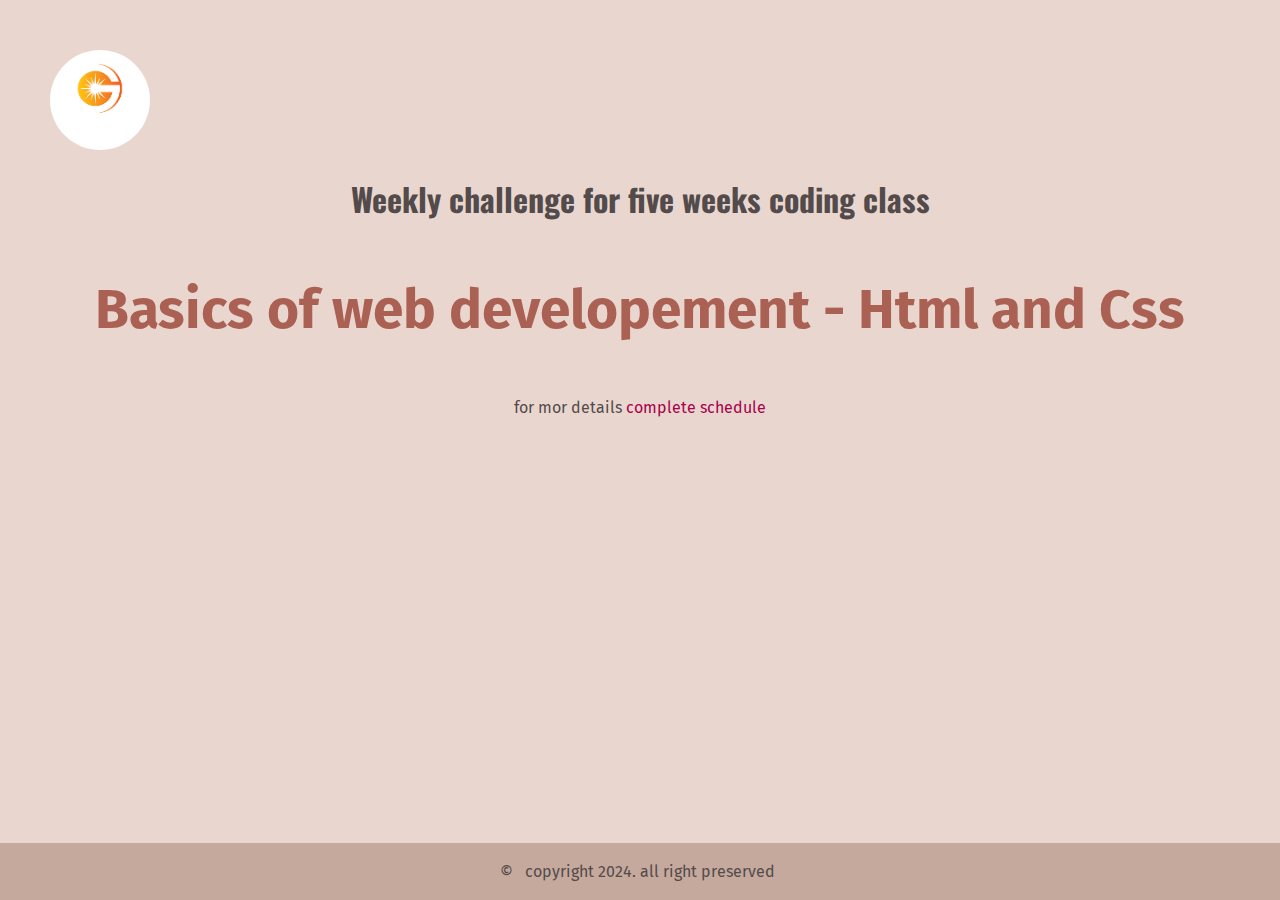
<file: index.html>
<!DOCTYPE html>
<html lang="en">
<head>
    <meta charset="UTF-8">
    <meta name="viewport" content="width=device-width, initial-scale=1.0">
    <title>Html and Css</title>
    <link rel="stylesheet" href="style.css">
    <link rel="preconnect" href="https://fonts.googleapis.com">
<link rel="preconnect" href="https://fonts.gstatic.com" crossorigin>
<link href="https://fonts.googleapis.com/css2?family=Fira+Sans&display=swap" rel="stylesheet">
<link href="https://fonts.googleapis.com/css2?family=Oswald:wght@700&display=swap" rel="stylesheet">
</head>
<body>
<!--Begining-->
<container>
  <p><img src="images/glc.png" alt=""></p>
    <h1>Weekly challenge for five weeks coding class</h1>
    <p id="Goal">Basics of web developement - Html and Css</p>
    <p>for mor details <a href="complete_schedule.html">complete schedule

    </a >
    </p>
</container> 
<footer>
    <p>&#169 &nbsp; copyright                 2024. all right preserved</p>
</footer>   
</body>
</html>
</file>
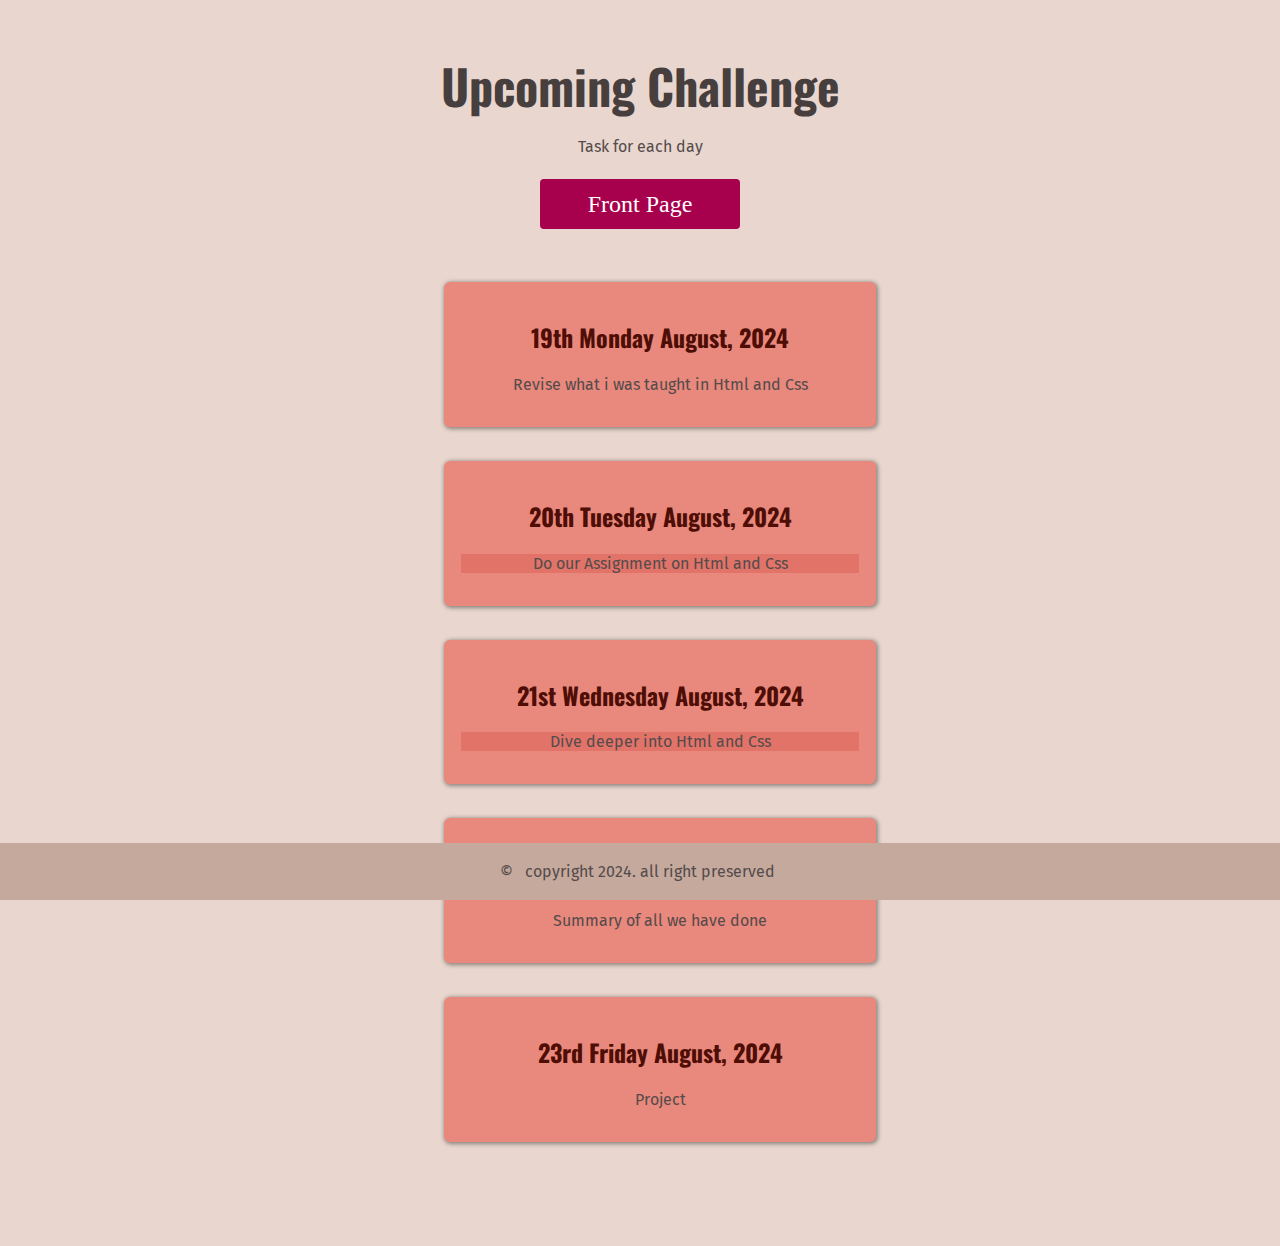
<file: complete_schedule.html>
<!DOCTYPE html>
<html lang="en">
<head>
    <meta charset="UTF-8">
    <meta name="viewport" content="width=device-width, initial-scale=1.0">
    <title>Html and Css</title>
    <link rel="stylesheet" href="style.css">
    <link rel="preconnect" href="https://fonts.googleapis.com">
<link rel="preconnect" href="https://fonts.gstatic.com" crossorigin>
<link href="https://fonts.googleapis.com/css2?family=Fira+Sans&display=swap" rel="stylesheet">
<link href="https://fonts.googleapis.com/css2?family=Oswald:wght@700&display=swap" rel="stylesheet">
</head>
<body>
<!--Begining-->
<header>
    <h1>Upcoming Challenge</h1>
    <p>Task for each day</p>
    <a href="index.html">Front Page</a>
</header>
<main>
    <ol>
    <li>
        <h2>19th Monday August,  2024</h2>
        <p>Revise what i was taught in Html and Css</p>
    </li>
    <li>
        <h2>20th Tuesday August,  2024</h2>
        <p class="goal">Do our Assignment on Html and Css</p>
    </li>
    <li>
        <h2>21st Wednesday August,  2024</h2>
    <p class="goal">Dive deeper into Html and Css</p>
</li>
<li>
    <h2>22nd Thursday August,2024 </h2>
    <p>Summary of all we have done</p>
</li>
<li>
    <h2>23rd Friday August, 2024</h2>
    <p>Project</p>
</li>
    </ol>

</main>
<!--footer-->
<footer>
    <p>&#169 &nbsp; copyright 2024. all right preserved</p>
</footer>   
</body>
</html>
</file>
<file: style.css>
body{
    background-color: rgb(233, 215, 207);
    text-align: center;
    margin: 50px;
}
p{
    font-family: "Fira Sans", sans-serif;
        font-weight: 400;
        font-style: normal;
         color: rgb(84,75,75);
}
h1{
      font-family: "Oswald", sans-serif;
      font-optical-sizing: auto;
      font-weight: 700;
      font-style: normal;
      color: rgb(83,75,75);
    }
a{
   text-decoration: none; 
   color:rgb(167,1, 78)
}
a:hover{
    text-decoration: underline;
}
img{
    height: 100px;
    width: 100px;
    border-radius: 50px;  
}
#Goal{
    color: rgb(170, 96, 83);
    font-weight: bold;
    font-size: 55px;
}
container p:first-of-type{
    text-align: left;
}
footer{
    background-color: rgb(197,169,157);
    bottom: 0;
    width: 100%;
    padding: 3px;
    position: fixed;
    right: 0%;
}
/* Styling for the complete_schedule page */
ol{
list-style: none;    
width: 500px;
margin: 36px auto 0 auto;
padding-bottom: 20px;
}
li{
    background-color: rgb(233,136,124);
    border-radius: 6px;
    margin: 34px;
    padding: 17px;
    box-shadow: 1px 1px 4px 1px rgb(0,0,0, 0.4);
}
header a{
    color:white;
    background: rgb(167, 1, 78);
    margin: 34px;
    padding: 12px 48px;
    font-size: 24px;
    border-radius: 4px;
    border: 1px rgb(167, 1, 78);
}
header{
 margin-bottom: 64px;   
}
header p{
    margin-bottom:35px ;
}
header a:hover{
  text-decoration: none; 
  background-color: rgb(180,12,90); 
}
header h1{
    font-size: 48px;
    color: rgb(71,62,62);
    margin:12px 0
}
.goal{
    background: rgb(226, 115,105);
}
h2{
    font-family: "Oswald",sans-serif;
    color: rgb(78,13,5);
}
</file>
